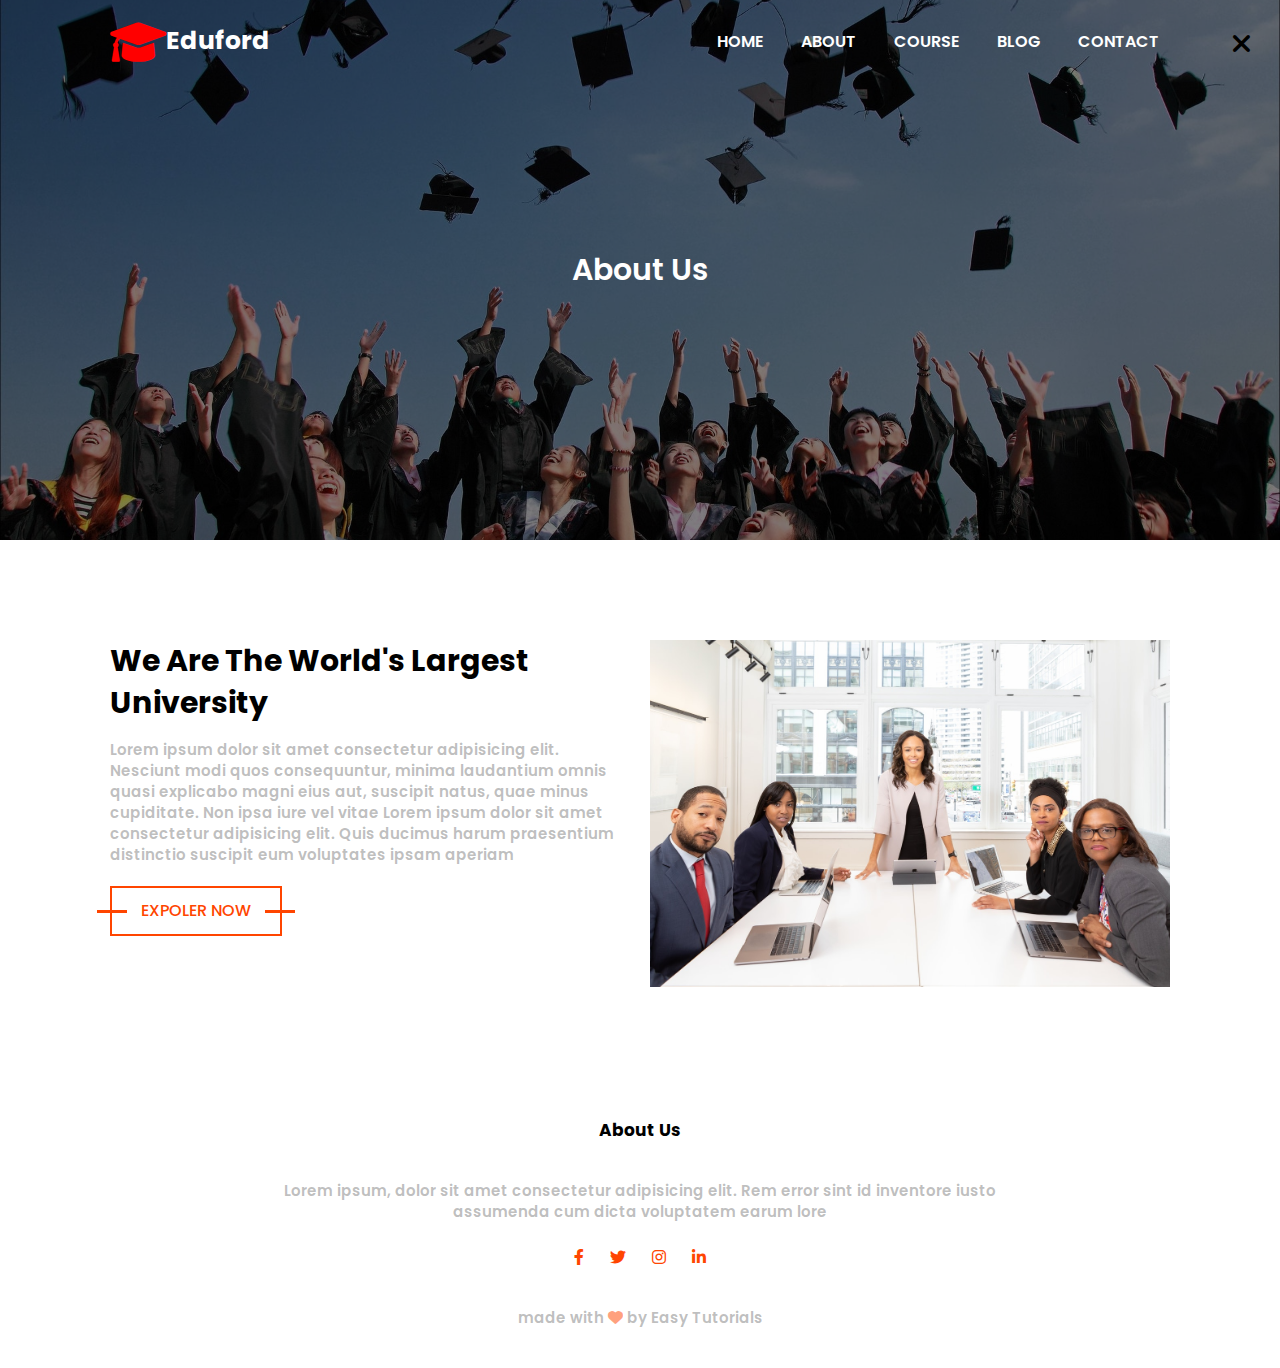
<file: about_page.html>
<!DOCTYPE html>
<html lang="en">
<head>
    <meta charset="UTF-8">
    <meta http-equiv="X-UA-Compatible" content="IE=edge">
    <meta name="viewport" content="width=device-width, initial-scale=1.0">
    <title>Eduford</title>
    <!-- main css file -->
    <link rel="stylesheet" href="css/style.css">
    <!-- normalize file -->
    <link rel="stylesheet" href="css/normallize.css">
    <!-- all.min file -->
    <link rel="stylesheet" href="css/all.min.css">
    <!-- google fonts -->
    <link rel="preconnect" href="https://fonts.googleapis.com">
<link rel="preconnect" href="https://fonts.gstatic.com" crossorigin>
<link href="https://fonts.googleapis.com/css2?family=Cairo:wght@500;700&family=Festive&family=Jomhuria&family=Lato:wght@100;300;400;700;900&family=Open+Sans:ital,wght@1,300&family=Poppins:wght@100;200;300;400;500;600;700;800&family=Roboto:wght@100;300;400;500;700;900&family=Rowdies:wght@300;400;700&family=Source+Code+Pro:ital,wght@1,200&family=Work+Sans:wght@200;300;400;500;600;700;800&display=swap" rel="stylesheet">
</head>
<body>
    <!-- start front section -->
    <div class="front-section about-front-section">
        <div class="content">
            <h1>About Us</h1>
        </div>
        <div class="nav">
            <div class="container"> 
            <a class="logo_path"href="index.html">
            <div class="logo">
                <i class="fa-solid fa-graduation-cap"></i>
                <p>Eduford</p>
            </div>
        </a>
            <div class="links">
                <i  class="fa-solid fa-bars burger_icon"></i>
                <ul>
                    <i class="fa-solid fa-xmark x-icon"></i>
                    <li><a href="index.html"> home</a></li>
                    <li><a href="about_page.html"> about</a></li>
                    <li><a href="course_page.html"> course </a></li>
                    <li><a href="blog_page.html"> blog </a></li>
                    <li><a href="contact_page.html"> contact </a></li>
                </ul>
            </div>
        </div>
    </div>
</div>
    <!-- end front section -->


<!-- start mid section -->
<div class="mid-se">
    <div class="container">
        <div class="about-news">
            <div class="content">
            <h2 class="standard-effect">We are the world's largest university</h2>
            <p class="second-effect">Lorem ipsum dolor sit amet consectetur adipisicing elit. Nesciunt modi quos consequuntur, minima laudantium omnis quasi explicabo magni eius aut, suscipit natus, quae minus cupiditate. Non ipsa iure vel vitae Lorem ipsum dolor sit amet consectetur adipisicing elit. Quis ducimus harum praesentium distinctio suscipit eum voluptates ipsam aperiam  </p>
            <a class="button-style" href="">EXPOLER NOW</a>
        </div>
        <div class="about-img">
            <img src="eduford_img/about.jpg" alt="about us">
        </div>
    </div>
    </div>
</div>
<!-- end mid section -->

    <!--start about section  -->
    <div class="about">
    <div class="container">
        <div class="about-content">
    <h3 class="standard-effect">About Us</h3>
    <p class="second-effect">Lorem ipsum, dolor sit amet consectetur adipisicing elit. Rem error sint id inventore iusto assumenda cum dicta voluptatem earum lore</p>
    <div class="shapes">
    <i class="fa-brands fa-facebook-f"></i>
    <i class="fa-brands fa-twitter"></i>
    <i class="fa-brands fa-instagram"></i>
    <i class="fa-brands fa-linkedin-in"></i>
</div>
<p  class="rights">made with <i class="fa-solid fa-heart"></i> by Easy Tutorials</p>
</div>
    </div>
    </div>
    
    <!--end about section  -->
    <script src="js-files/style.js"></script>
</body>
</html>
</file>
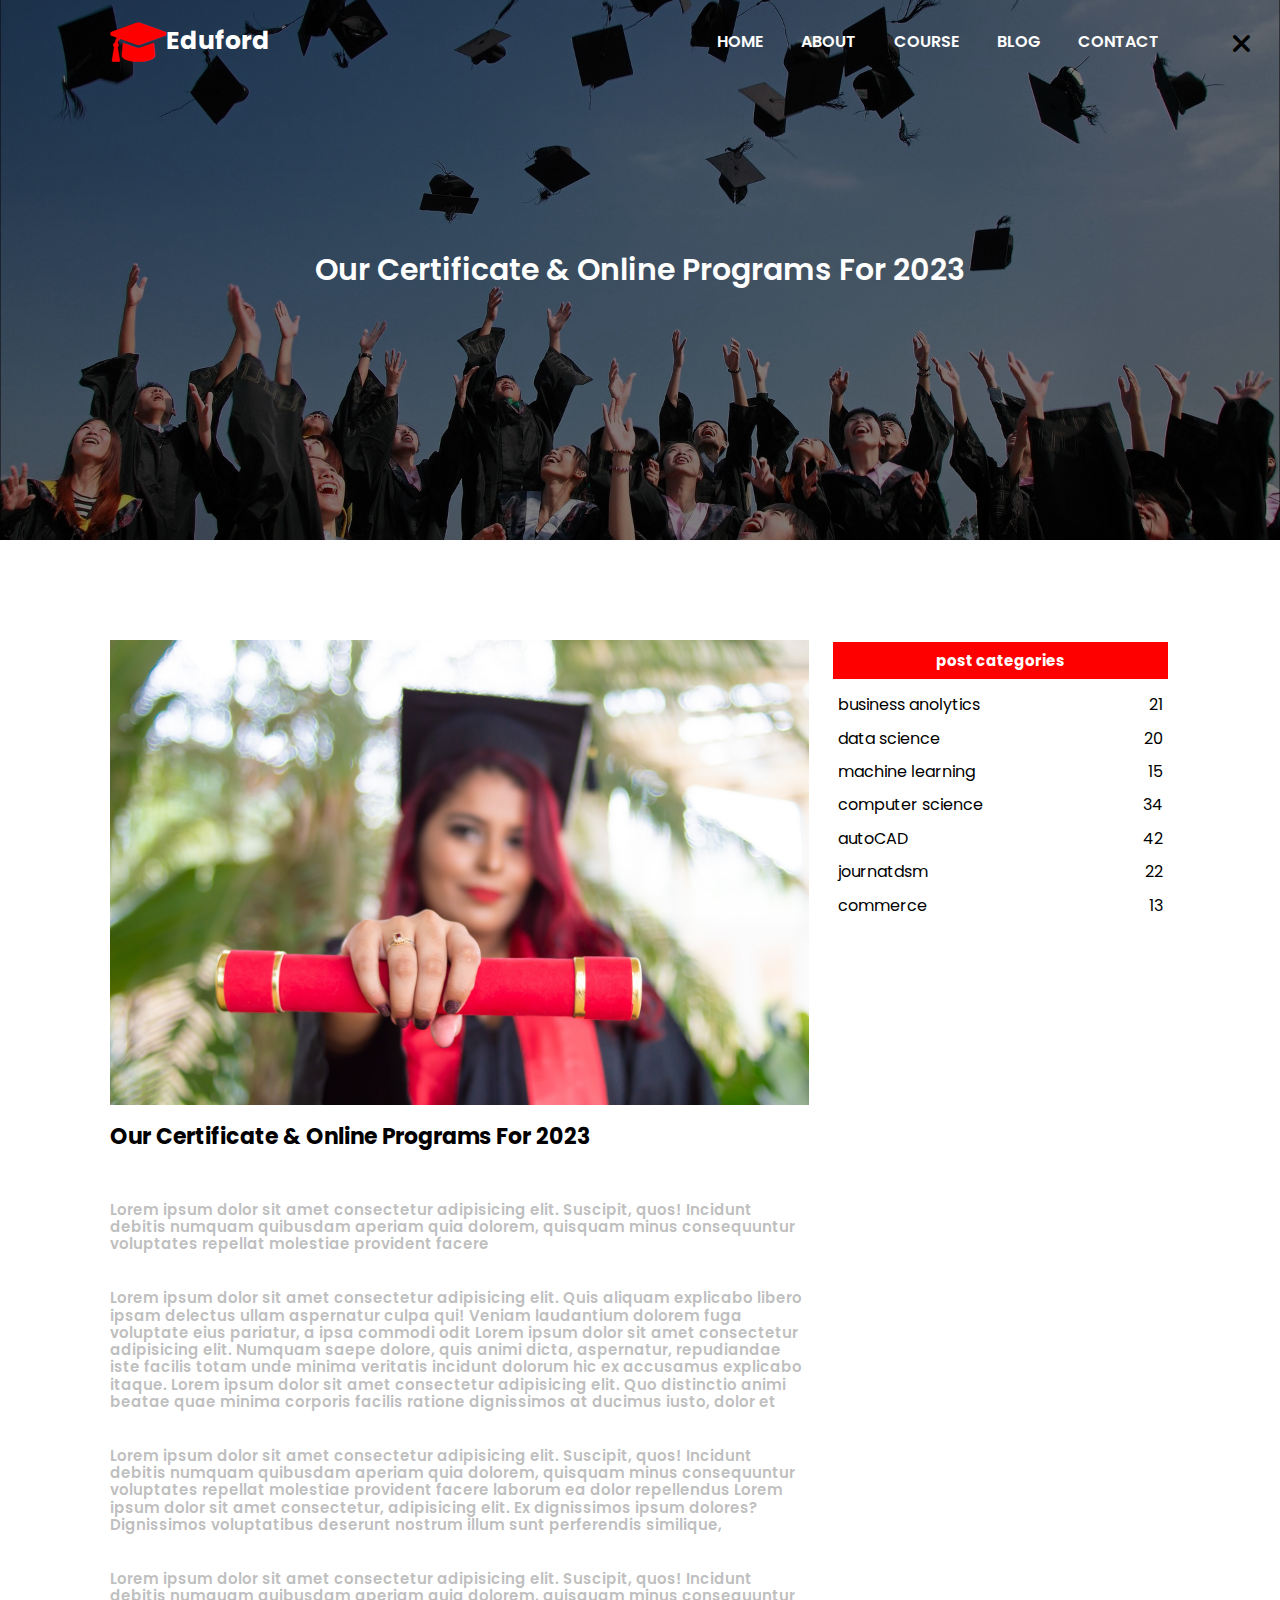
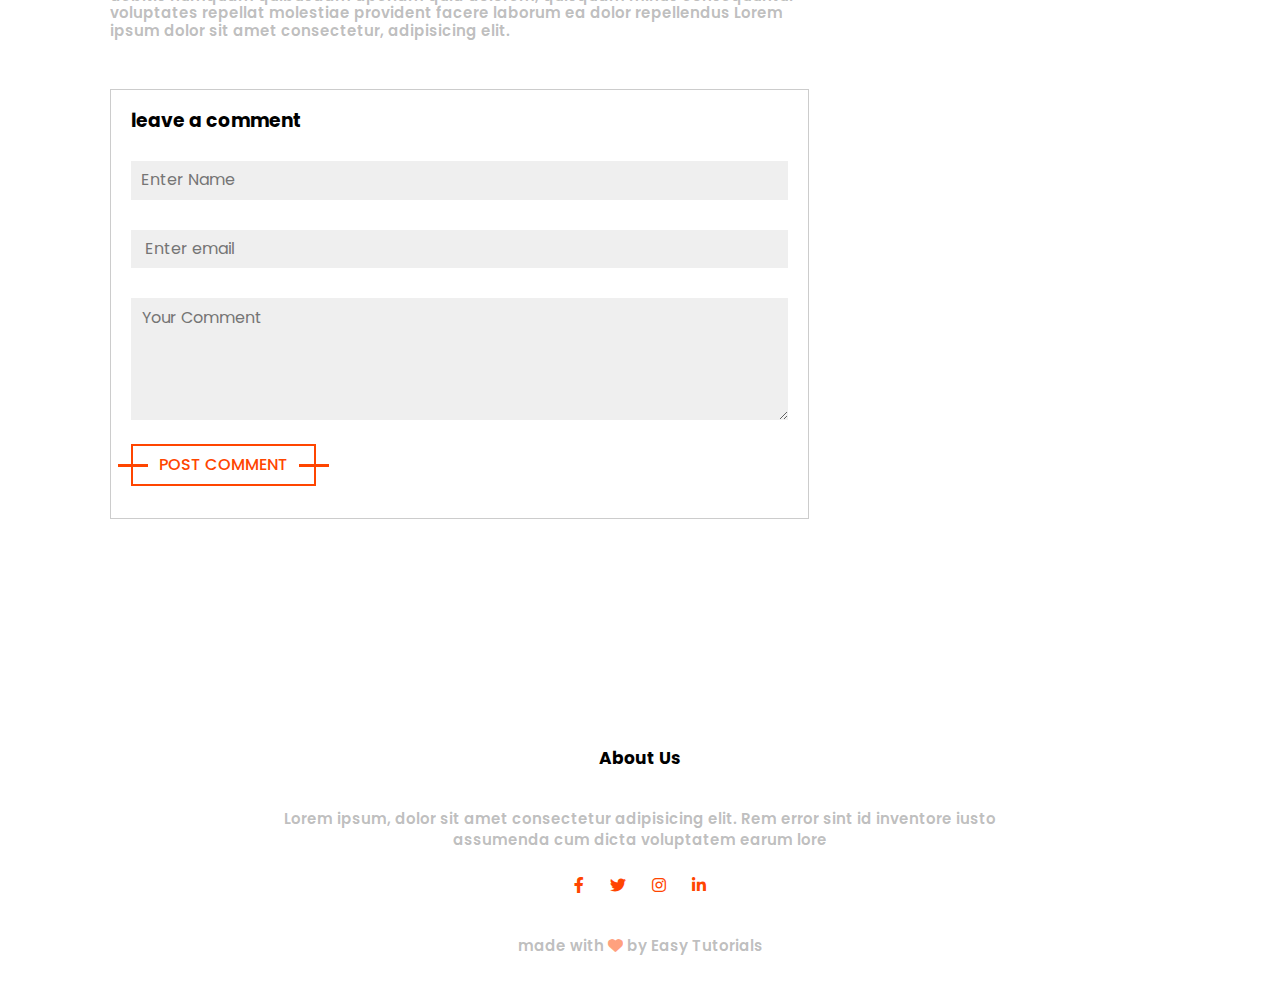
<file: blog_page.html>
<!DOCTYPE html>
<html lang="en">
<head>
    <meta charset="UTF-8">
    <meta http-equiv="X-UA-Compatible" content="IE=edge">
    <meta name="viewport" content="width=device-width, initial-scale=1.0">
    <title>Eduford</title>
    <!-- main css file -->
    <link rel="stylesheet" href="css/style.css">
    <!-- normalize file -->
    <link rel="stylesheet" href="css/normallize.css">
    <!-- all.min file -->
    <link rel="stylesheet" href="css/all.min.css">
    <!-- google fonts -->
    <link rel="preconnect" href="https://fonts.googleapis.com">
<link rel="preconnect" href="https://fonts.gstatic.com" crossorigin>
<link href="https://fonts.googleapis.com/css2?family=Cairo:wght@500;700&family=Festive&family=Jomhuria&family=Lato:wght@100;300;400;700;900&family=Open+Sans:ital,wght@1,300&family=Poppins:wght@100;200;300;400;500;600;700;800&family=Roboto:wght@100;300;400;500;700;900&family=Rowdies:wght@300;400;700&family=Source+Code+Pro:ital,wght@1,200&family=Work+Sans:wght@200;300;400;500;600;700;800&display=swap" rel="stylesheet">
</head>
<body>
    <!-- start front section -->
    <div class="front-section about-front-section">
        <div class="content">
            <h1 class="courses-header">our certificate & online programs for 2023</h1>
        </div>
        <div class="nav">
            <div class="container"> 
            <a class="logo_path"href="index.html">
            <div class="logo">
                <i class="fa-solid fa-graduation-cap"></i>
                <p>Eduford</p>
            </div>
        </a>
            <div class="links">
                <i  class="fa-solid fa-bars burger_icon"></i>
                <ul>
                    <i class="fa-solid fa-xmark x-icon"></i>
                    <li><a href="index.html"> home</a></li>
                    <li><a href="about_page.html"> about</a></li>
                    <li><a href="course_page.html"> course </a></li>
                    <li><a href="blog_page.html"> blog </a></li>
                    <li><a href="contact_page.html"> contact </a></li>
                </ul>
            </div>
        </div>
    </div>
</div>
    <!-- end front section -->
<div class="courses-and-certificates">
    <div class="container">
        <div class="courses-details">
            <div class="courses-img">
                <img src="eduford_img/certificate.jpg" alt="certificates">
                <h1>Our Certificate & Online Programs For 2023 </h1>
                <br><br>
                <p>Lorem ipsum dolor sit amet consectetur adipisicing elit. Suscipit, quos! Incidunt debitis numquam quibusdam aperiam quia dolorem, quisquam minus consequuntur voluptates repellat molestiae provident facere </p>
                <br><br>
                <p>Lorem ipsum dolor sit amet consectetur adipisicing elit. Quis aliquam explicabo libero ipsam delectus ullam aspernatur culpa qui! Veniam laudantium dolorem fuga voluptate eius pariatur, a ipsa commodi odit Lorem ipsum dolor sit amet consectetur adipisicing elit. Numquam saepe dolore, quis animi dicta, aspernatur, repudiandae iste facilis totam unde minima veritatis incidunt dolorum hic ex accusamus explicabo itaque. Lorem ipsum dolor sit amet consectetur adipisicing elit. Quo distinctio animi beatae quae minima corporis facilis ratione dignissimos at ducimus iusto, dolor et</p>
                <br><br>
                <p>Lorem ipsum dolor sit amet consectetur adipisicing elit. Suscipit, quos! Incidunt debitis numquam quibusdam aperiam quia dolorem, quisquam minus consequuntur voluptates repellat molestiae provident facere laborum ea dolor repellendus Lorem ipsum dolor sit amet consectetur, adipisicing elit. Ex dignissimos ipsum dolores? Dignissimos voluptatibus deserunt nostrum illum sunt perferendis similique,  </p>
                <br><br>
                <p>Lorem ipsum dolor sit amet consectetur adipisicing elit. Suscipit, quos! Incidunt debitis numquam quibusdam aperiam quia dolorem, quisquam minus consequuntur voluptates repellat molestiae provident facere laborum ea dolor repellendus Lorem ipsum dolor sit amet consectetur, adipisicing elit.</p>
                <div class="comment-form">
                    <h3>leave a comment</h3>
                    <form>
                        <input type="text" placeholder="Enter Name">
                        <input type="text" placeholder=" Enter email ">
                        <textarea name="" id="" cols="30" rows="6" placeholder="Your Comment"></textarea>
                    </form>
                    <a class="button-style"href="">POST COMMENT</a>
                </div>
            </div>
            <div class="courses-table">
                <table>
                    <tr>
                        <th colspan="2">post categories</th>
                    </tr>
                    <tr>
                        <td>business anolytics</td>
                        <td>21</td>
                    </tr>
                    <tr>
                        <td>data science</td>
                        <td>20</td>
                    </tr>
                    <tr>
                        <td>machine learning</td>
                        <td>15</td>
                    </tr>
                    <tr>
                        <td>computer science</td>
                        <td>34</td>
                    </tr>
                    <tr>
                        <td>autoCAD</td>
                        <td>42</td>
                    </tr>
                    <tr>
                        <td>journatdsm</td>
                        <td>22</td>
                    </tr>
                    <tr>
                        <td>commerce</td>
                        <td>13</td>
                    </tr>
                </table>
            </div>
                    </div>

            </div>
        
    </div>

    
     <!--start about section  -->
     <div class="about">
        <div class="container">
            <div class="about-content">
        <h3 class="standard-effect">About Us</h3>
        <p class="second-effect">Lorem ipsum, dolor sit amet consectetur adipisicing elit. Rem error sint id inventore iusto assumenda cum dicta voluptatem earum lore</p>
        <div class="shapes">
        <i class="fa-brands fa-facebook-f"></i>
        <i class="fa-brands fa-twitter"></i>
        <i class="fa-brands fa-instagram"></i>
        <i class="fa-brands fa-linkedin-in"></i>
    </div>
    <p  class="rights">made with <i class="fa-solid fa-heart"></i> by Easy Tutorials</p>
    </div>
        </div>
        </div>
        <!--end about section  -->
    <script src="js-files/style.js"></script>
</body>
</html>
</file>
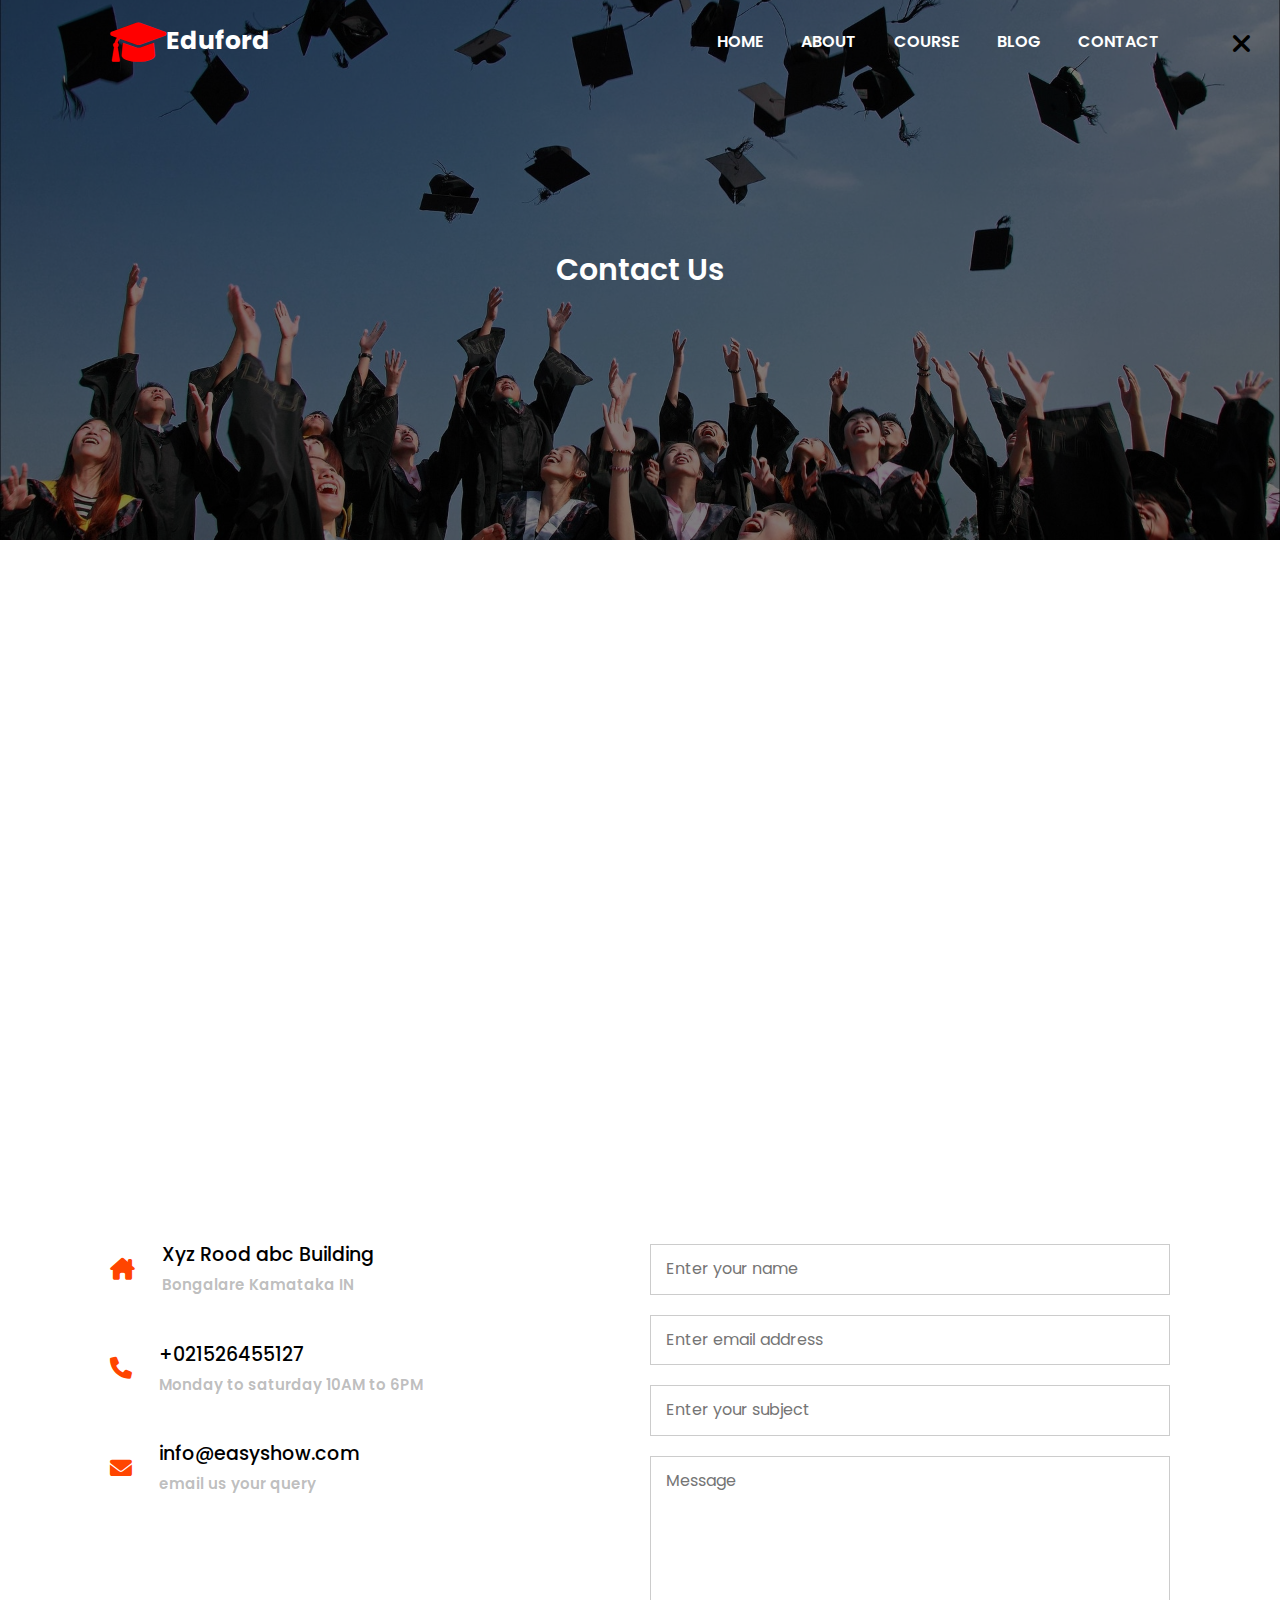
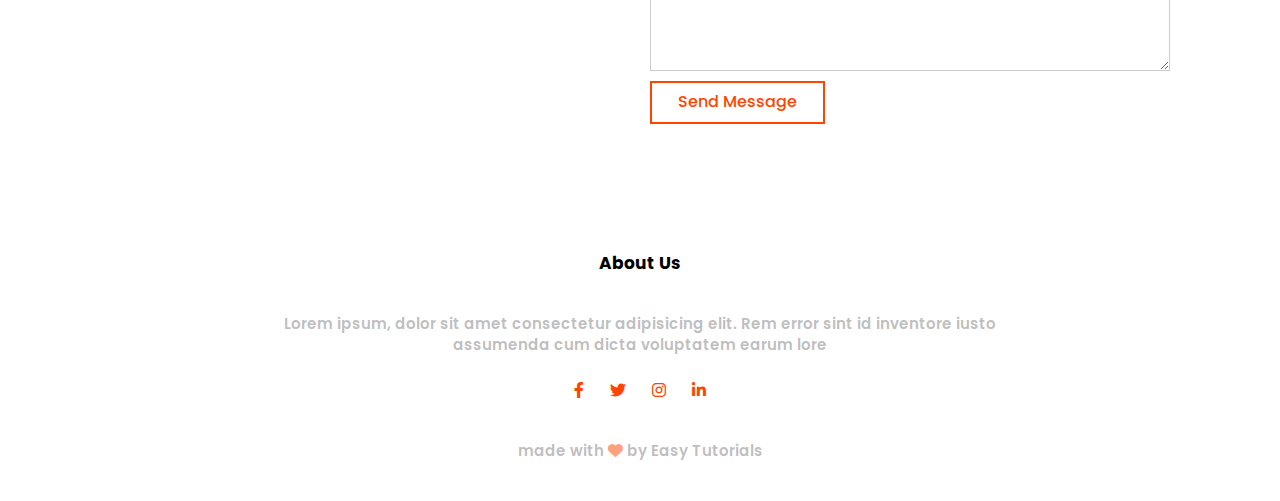
<file: contact_page.html>
<!DOCTYPE html>
<html lang="en">
<head>
    <meta charset="UTF-8">
    <meta http-equiv="X-UA-Compatible" content="IE=edge">
    <meta name="viewport" content="width=device-width, initial-scale=1.0">
    <title>Eduford</title>
    <!-- main css file -->
    <link rel="stylesheet" href="css/style.css">
    <!-- normalize file -->
    <link rel="stylesheet" href="css/normallize.css">
    <!-- all.min file -->
    <link rel="stylesheet" href="css/all.min.css">
    <!-- google fonts -->
    <link rel="preconnect" href="https://fonts.googleapis.com">
<link rel="preconnect" href="https://fonts.gstatic.com" crossorigin>
<link href="https://fonts.googleapis.com/css2?family=Cairo:wght@500;700&family=Festive&family=Jomhuria&family=Lato:wght@100;300;400;700;900&family=Open+Sans:ital,wght@1,300&family=Poppins:wght@100;200;300;400;500;600;700;800&family=Roboto:wght@100;300;400;500;700;900&family=Rowdies:wght@300;400;700&family=Source+Code+Pro:ital,wght@1,200&family=Work+Sans:wght@200;300;400;500;600;700;800&display=swap" rel="stylesheet">
</head>
<body>
    <!-- start front section -->
    <div class="front-section about-front-section">
        <div class="content">
            <h1>Contact Us</h1>
        </div>
        <div class="nav">
            <div class="container"> 
            <a class="logo_path"href="index.html">
            <div class="logo">
                <i class="fa-solid fa-graduation-cap"></i>
                <p>Eduford</p>
            </div>
        </a>
            <div class="links">
                <i  class="fa-solid fa-bars burger_icon"></i>
                <ul>
                    <i class="fa-solid fa-xmark x-icon"></i>
                    <li><a href="index.html"> home</a></li>
                    <li><a href="about_page.html"> about</a></li>
                    <li><a href="course_page.html"> course </a></li>
                    <li><a href="blog_page.html"> blog </a></li>
                    <li><a href="contact_page.html"> contact </a></li>
                </ul>
            </div>
        </div>
    </div>
</div>
    <!-- end front section -->
    <!--start google maps section -->
 <div class="contact-position">
     <div class="container">
         <div class="contact-google-map">
            <iframe src="https://www.google.com/maps/embed?pb=!1m14!1m12!1m3!1d8433.419733796032!2d31.399004516577833!3d30.18540314007216!2m3!1f0!2f0!3f0!3m2!1i1024!2i768!4f13.1!5e1!3m2!1sar!2seg!4v1655267048219!5m2!1sar!2seg" width="600" height="450" style="border:0;" allowfullscreen="" loading="lazy" referrerpolicy="no-referrer-when-downgrade"></iframe>
         </div>
     </div>
 </div>
 <!--end google maps section -->

 <!-- strat contact-section -->
 <div class="contact-information">
    <div class="container">
        <div class="contact-information-details">
            <div class="contact-info-left">
            <div class="d">
                <i class="fa-solid fa-house-chimney"></i>
                <div class="h">
                    <h5>Xyz Rood abc Building</h5>
                    <p class="second-effect">Bongalare Kamataka IN</p>
                </div>
            </div>
            <div class="d">
                <i class="fa-solid fa-phone"></i>
                <div class="h">
                    <h5>+021526455127</h5>
                    <p class="second-effect">Monday to saturday 10AM to 6PM</p>
                </div>
            </div>
            <div class="d">
                <i class="fa-solid fa-envelope"></i>
                <div class="h">
                    <h5>info@easyshow.com</h5>
                    <p class="second-effect">email us your query</p>
                </div>
            </div>
        </div>
        <div class="contact-info-right">
            <form action="hndler.php" method="post">
                <input name="name"type="text" placeholder="Enter your name" required>
                <input name="email"type="email" placeholder="Enter email address" required>
                <input name="subject"type="text" placeholder="Enter your subject" required>
                <textarea name="message" id="" cols="30" rows="10" placeholder="Message"></textarea>
                <a class="button-style" href="Send Meassage">Send Message</a>
            </form>
        </div>
        </div>
    </div>
</div>
<!-- end contact-section -->

   <!--start about section  -->
   <div class="about">
    <div class="container">
        <div class="about-content">
    <h3 class="standard-effect">About Us</h3>
    <p class="second-effect">Lorem ipsum, dolor sit amet consectetur adipisicing elit. Rem error sint id inventore iusto assumenda cum dicta voluptatem earum lore</p>
    <div class="shapes">
    <i class="fa-brands fa-facebook-f"></i>
    <i class="fa-brands fa-twitter"></i>
    <i class="fa-brands fa-instagram"></i>
    <i class="fa-brands fa-linkedin-in"></i>
</div>
<p  class="rights">made with <i class="fa-solid fa-heart"></i> by Easy Tutorials</p>
</div>
    </div>
    </div>
    <!--end about section  -->
    <script src="js-files/style.js"></script>
</body>
</html>
</file>
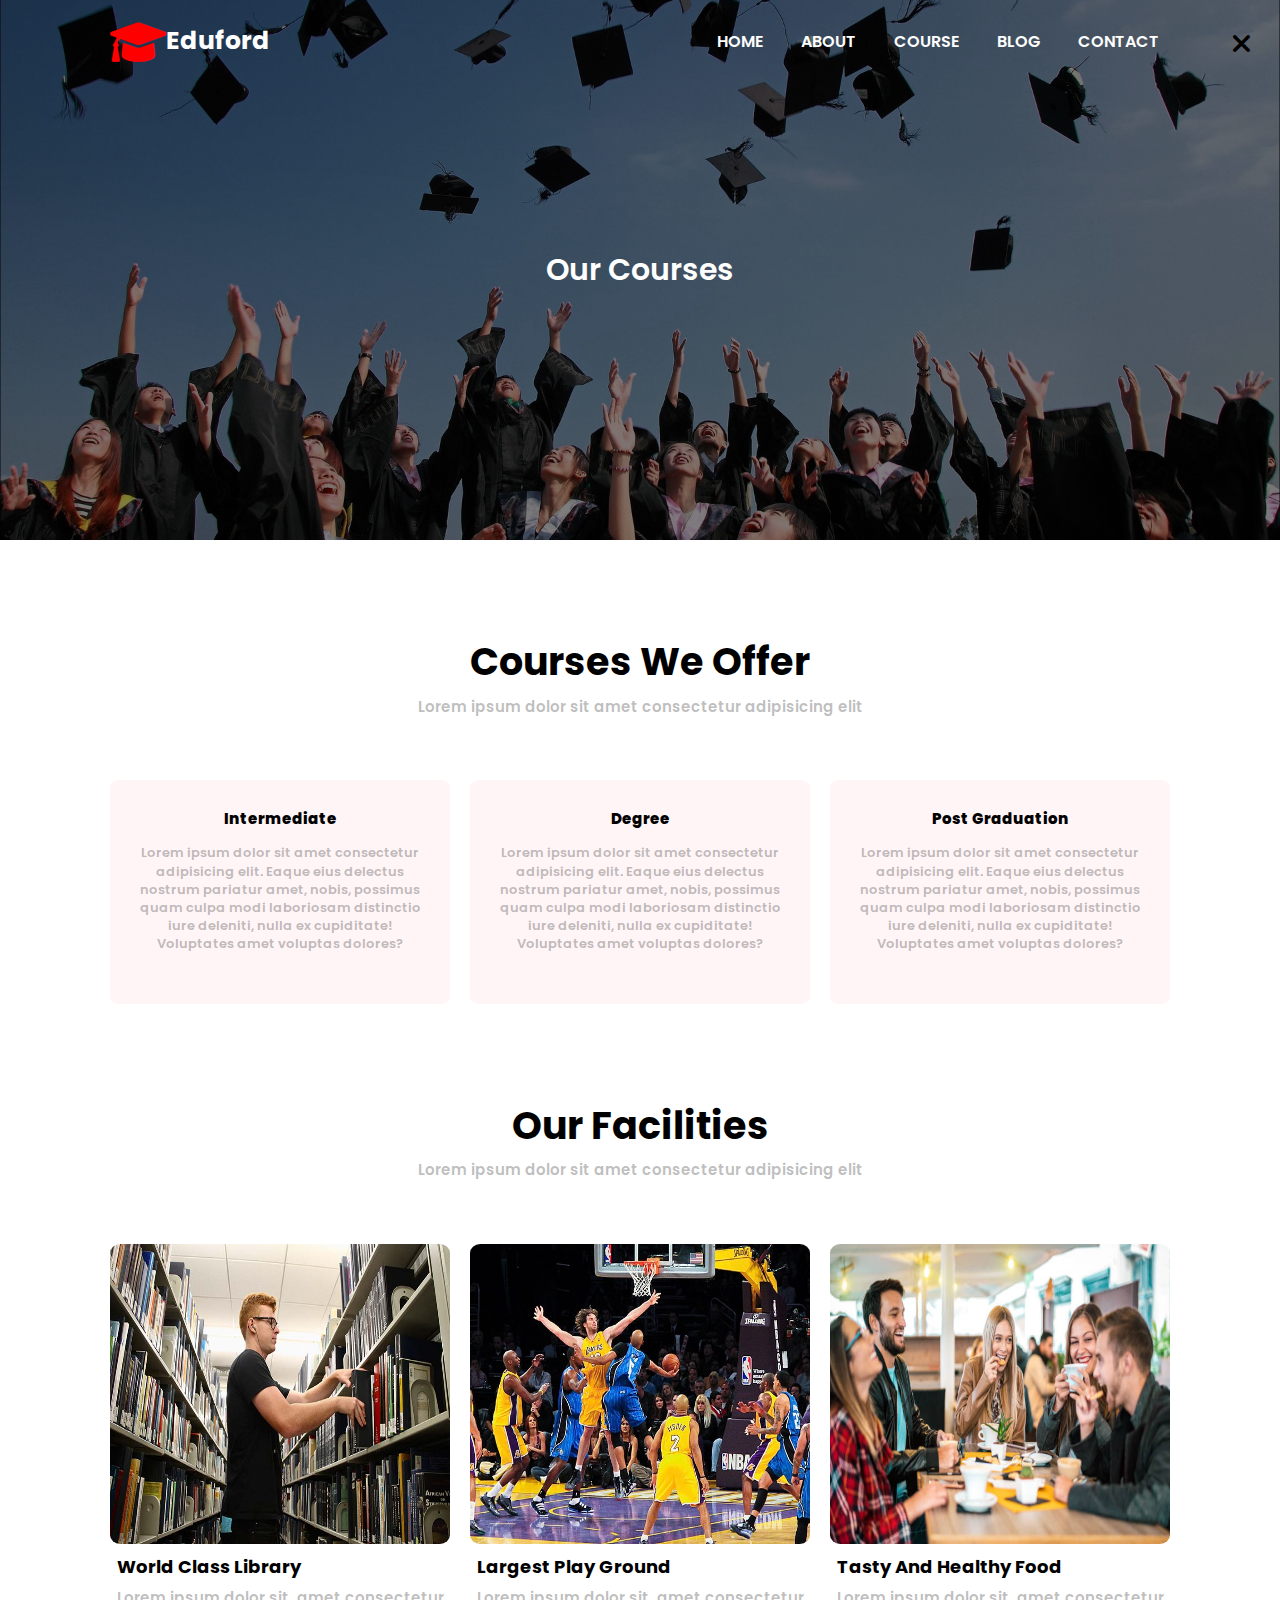
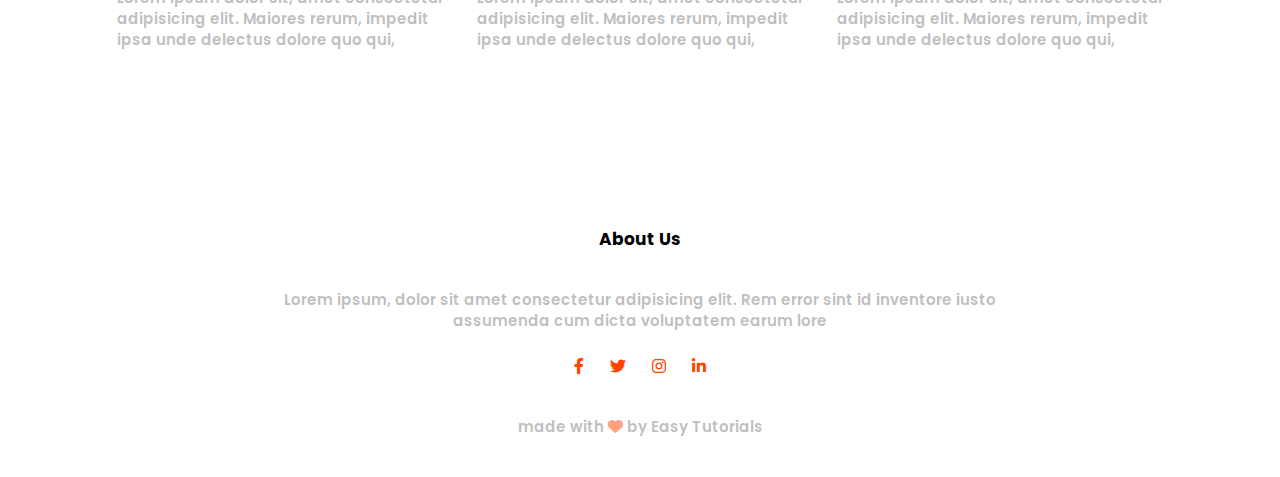
<file: course_page.html>
<!DOCTYPE html>
<html lang="en">
<head>
    <meta charset="UTF-8">
    <meta http-equiv="X-UA-Compatible" content="IE=edge">
    <meta name="viewport" content="width=device-width, initial-scale=1.0">
    <title>Eduford</title>
    <!-- main css file -->
    <link rel="stylesheet" href="css/style.css">
    <!-- normalize file -->
    <link rel="stylesheet" href="css/normallize.css">
    <!-- all.min file -->
    <link rel="stylesheet" href="css/all.min.css">
    <!-- google fonts -->
    <link rel="preconnect" href="https://fonts.googleapis.com">
<link rel="preconnect" href="https://fonts.gstatic.com" crossorigin>
<link href="https://fonts.googleapis.com/css2?family=Cairo:wght@500;700&family=Festive&family=Jomhuria&family=Lato:wght@100;300;400;700;900&family=Open+Sans:ital,wght@1,300&family=Poppins:wght@100;200;300;400;500;600;700;800&family=Roboto:wght@100;300;400;500;700;900&family=Rowdies:wght@300;400;700&family=Source+Code+Pro:ital,wght@1,200&family=Work+Sans:wght@200;300;400;500;600;700;800&display=swap" rel="stylesheet">
</head>
<body>
  <!-- start front section -->
  <div class="front-section about-front-section">
    <div class="content">
        <h1>Our Courses</h1>
    </div>
    <div class="nav">
        <div class="container"> 
        <a class="logo_path"href="index.html">
        <div class="logo">
            <i class="fa-solid fa-graduation-cap"></i>
            <p>Eduford</p>
        </div>
    </a>
        <div class="links">
            <i  class="fa-solid fa-bars burger_icon"></i>
            <ul>
                <i class="fa-solid fa-xmark x-icon"></i>
                <li><a href="index.html"> home</a></li>
                <li><a href="about_page.html"> about</a></li>
                <li><a href="course_page.html"> course </a></li>
                <li><a href="blog_page.html"> blog </a></li>
                <li><a href="contact_page.html"> contact </a></li>
            </ul>
        </div>
    </div>
</div>
</div>
<!-- end front section -->


    <!-- end front section -->


 <!-- start courses we offer section -->
 <div class="courses">
    <div class="container" >
        <h2 class="standard-effect">courses we offer </h2>
       <p class="second-effect">Lorem ipsum dolor sit amet consectetur adipisicing elit</p>
       <div class="courses-content">
        <div class="d" >
            <h5>Intermediate</h5>
            <p class="second-effect"> Lorem ipsum dolor sit amet consectetur adipisicing elit. Eaque eius delectus nostrum pariatur amet, nobis, possimus quam culpa modi laboriosam distinctio iure deleniti, nulla ex cupiditate! Voluptates amet voluptas dolores?</p>
        </div>
        <div class="d">
            <h5>Degree</h5>
            <p class="second-effect">Lorem ipsum dolor sit amet consectetur adipisicing elit. Eaque eius delectus nostrum pariatur amet, nobis, possimus quam culpa modi laboriosam distinctio iure deleniti, nulla ex cupiditate! Voluptates amet voluptas dolores?</p>
        </div>
        <div class="d">
            <h5>Post Graduation</h5>
            <p class="second-effect">Lorem ipsum dolor sit amet consectetur adipisicing elit. Eaque eius delectus nostrum pariatur amet, nobis, possimus quam culpa modi laboriosam distinctio iure deleniti, nulla ex cupiditate! Voluptates amet voluptas dolores?</p>      
        </div>
    </div>
    </div>
    </div>
        <!-- end courses we offer section -->
        
<!-- start our facilities section -->
<div class="our">
    <div class="container">
        <h2 class="standard-effect">Our Facilities</h2>
        <p class="second-effect">Lorem ipsum dolor sit amet consectetur adipisicing elit</p>
        <div class="our-content">
        <div class="od">
            <img src="images/4.jpg" alt="library">
            <h5>world class library</h5>
            <p class="second-effect">Lorem ipsum dolor sit, amet consectetur adipisicing elit. Maiores rerum, impedit ipsa unde delectus dolore quo qui, </p>
        </div>
        <div class="od">
            <img src="images/5.jpg" alt="library">
            <h5>largest play ground</h5>
            <p class="second-effect">Lorem ipsum dolor sit, amet consectetur adipisicing elit. Maiores rerum, impedit ipsa unde delectus dolore quo qui, </p>
        </div>
        <div class="od">
            <img src="images/6.jpg" alt="library">
            <h5>tasty and healthy food</h5>
            <p class="second-effect">Lorem ipsum dolor sit, amet consectetur adipisicing elit. Maiores rerum, impedit ipsa unde delectus dolore quo qui,</p>
        </div>
    </div>
</div>
</div>
<!-- end our facilities section -->

    <!--start about section  -->
    <div class="about">
    <div class="container">
        <div class="about-content">
    <h3 class="standard-effect">About Us</h3>
    <p class="second-effect">Lorem ipsum, dolor sit amet consectetur adipisicing elit. Rem error sint id inventore iusto assumenda cum dicta voluptatem earum lore</p>
    <div class="shapes">
    <i class="fa-brands fa-facebook-f"></i>
    <i class="fa-brands fa-twitter"></i>
    <i class="fa-brands fa-instagram"></i>
    <i class="fa-brands fa-linkedin-in"></i>
</div>
<p  class="rights">made with <i class="fa-solid fa-heart"></i> by Easy Tutorials</p>
</div>
    </div>
    </div>
    <!--end about section  -->
    <script src="js-files/style.js"></script>
</body>
</html>
</file>
<file: css/style.css>
:root{
    --def-padding:100px;
    --def-margin:50px;
    --def-radius:3%;
    --def-lineheight:1.4;
}
::selection{
    color:white;
    background-color: rgba(255, 68, 0, 0.63);
}
.standard-effect{
    text-transform:capitalize;
    font-size:38px;
    font-weight:700;
    text-align:center;
}
.second-effect{
    font-weight:200;
    font-size:15px;
    line-height:3.1;
    color:rgba(119, 119, 119, 0.479);
    font-weight:600;
    text-align:center;
    margin-bottom:var(--def-margin)
}
.button-style{
    text-decoration:none;
    color:white;
    display:inline-block;
    border:2px solid white;
    padding:7px 29px;
    text-transform: capitalize;
    font-weight: 500;
    position:relative;
    transition-duration:0.5s;
    transition-property: background-color ,border-color;
}
.button-style:hover{
    background-color:orangered;
    border-color:orangered;
}
 .button-style::before{
    content:" ";
    width:30px;
    height:3px;
    background-color:white;
    position:absolute;
    left:-15px;
    top:50%;
    margin-top:-1.5px;
    transition-duration:0.5s;
    transition-property: background-color ,border-color;
    }
    .button-style::after{
        content:" ";
        width:30px;
        height:3px;
        background-color:white;
        position:absolute;
        right:-15px;
        top:50%;
        margin-top:-1.5px;
        transition-duration:0.5s;
        transition-property: background-color ,border-color;
        }
    
        .button-style::before{
    background-color:orangered;
    border-color:orangered;
}

.button-style::after{
    background-color:orangered;
    border-color:orangered;
}

.shadow-effect{
    box-shadow:0px 0px 25px 0px rgba(0, 0, 0, 0.171) ;
}
*{
    box-sizing:border-box;
    margin:0;
    padding:0;
}
body{
    font-family: 'Poppins', sans-serif;
    position:relative;

}
.container{
    padding:0 20px;
    margin-left:auto;
    margin-right:auto;
}
@media (min-width:576px)
{
    .container{
        width:560px;
        
    }
}
@media (min-width:768px)
{
    .container{
        width:750px;
    }
}
@media (min-width:992px)
{
    .container{
        width:970px;
    }
}
@media (min-width:1200px)
{
    .container{
        width:1100px;
    }
}
@media (min-width:1400px)
{
    .container{
        width:1100px;
    }
}
/* start front section */
.front-section
{
width:100%;
height:100vh;
display: flex;
justify-content: center;
align-items: center;
position:relative;
}
.front-section video{
position:absolute;
 height:100%;
 width:100%;
 top:0;
 left:0;
 z-index:-1;
 object-fit: fill; 
}
/* @media(min-aspect-ratio: 16/9 ){
    .front-section video{
width:100%;
height:auto;
    }
}
@media(max-aspect-ratio: 16/9 ){
    .front-section video{
     width:auto;
     height:100%;
    }
} */
.front-section .nav{
    position:absolute;
    top:0;
    width:100%;
    padding:20px ;
    
}
.nav .container{
display: flex;
justify-content: space-between;
align-items: center;
}
.nav .container .logo{ 
    width:155px;
    display:flex;
    justify-content: space-between;   
    align-items:flex-start;
}
.nav .container .logo_path{
    text-decoration: none;
}
.nav .container .logo i{
    font-size:45px;
    color:red;
}
.nav .container .logo p{
    font-size:25px;
    font-weight:700;
    color:white;
    margin-top:7px;
}
.nav .container .links{
    /* background-color:green; */
    width:80%;
    text-align:right;
    margin-right:1%;
}
.nav .container .links .burger_icon{
display: none;
font-size:30px;
color:white;
cursor:pointer;
}
.nav .container .links ul{
    list-style:none;
}
.nav .container .links ul li{
    display: inline-block;
    margin-left:4%;
}
.nav .container .links ul li a{
    color:white;
    text-decoration: none;
    font-weight:600;
    text-transform:uppercase;
    position: relative;
}
.nav .container .links ul li a::before{
content:"";
height:2px;
margin-top:7px;
width:1px;
background-color:red;
position:absolute;
left:50%;
transform:translatex(-50%);
bottom:0;
visibility: hidden;
transition-duration:0.5s;
transition-property: visibility , width ;
}
.nav .container .links ul li a:hover::before{
    visibility: visible;
    width:100%;
}
.content{
    text-align:center;
    line-height:2;
    
}
.front-section .content h1{
   font-weight:900;
   color:white;
   font-size:60px;
   text-transform: capitalize ;
   margin:0;
   transition-duration:0.9s;
   transition-property: -webkit-text-stroke;
}
.front-section .content h1:hover{
    -webkit-text-stroke: 2px  white;
    color:transparent;
}
.front-section .content p{
    font-size:20px;
    color:white;
    margin:0;
    
}
.front-section .content a{
    text-decoration:none;
    color:white;
    display:inline-block;
    border:2px solid white;
    padding:6px 25px;
    text-transform: capitalize;
    font-weight: 500;
    position:relative;
    margin-top:30px;
    transition-duration:0.5s;
    transition-property: background-color ,border-color;
}
.front-section .content a:hover{
    background-color:orangered;
    border-color:orangered;
}
.front-section .content a::before{
    content:" ";
    width:30px;
    height:3px;
    background-color:white;
    position:absolute;
    left:-15px;
    top:50%;
    margin-top:-1.5px;
    transition-duration:0.5s;
    
    transition-property: background-color ,border-color;
    }
    .front-section .content a::after{
        content:" ";
        width:30px;
        height:3px;
        background-color:white;
        position:absolute;
        right:-15px;
        top:50%;
        
        margin-top:-1.5px;
        transition-duration:0.5s;
        transition-property: background-color ,border-color,margin;
        }
    
.front-section .content a:hover::before{
    background-color:orangered;
    border-color:orangered;
    
}

.front-section .content a:hover::after{
    background-color:orangered;
    border-color:orangered;
    
}



/* end front section */

/* start courses */
.courses{
    width:100%;
    text-align:center;
    padding: var(--def-padding) 0 0 0 ;
    
}
.courses .container .courses-content{
    display:grid;
    grid-template-columns: repeat(auto-fit , minmax(300px , 1fr));
    gap:20px;
}
.courses .container .courses-content div{
    background-color:rgba(255, 192, 203, 0.171);
    padding:30px 20px 0 20px;
    transition-duration:0.3s;
    border-radius: var(--def-radius);
}
.courses .container .courses-content h5{
    font-weight:800;
    font-size:15px;
    margin-bottom:17px;
}

.courses .container .courses-content div:hover{
    box-shadow:0px 0px 25px 0px rgba(0, 0, 0, 0.171) ;
}
.courses .container .courses-content div p{
    font-size:13px;
    line-height:var(--def-lineheight);
}
/* end courses */

/* start global section */
.global{
    text-align:center;
    padding:var(--def-padding) 0px 0px 0px;
}
.global .container .global-content > div{
     height:400px;
     position:relative;

}
.global .container .global-content > div img{
    width:100%;
    height:100%;
    border-radius: var(--def-radius);
}
.global .container .global-content{ 
   display:grid;
   grid-template-columns:repeat(auto-fit , minmax(300px , 1fr));
   gap:20px;
   
}
.global .container .global-content > div::before{
    content:"";
    position: absolute;
    background-color:rgba(255, 0, 0, 0.493);
    width:100%;
    height:100%;
    font-size:20px;
    border-radius: var(--def-radius);
    display: flex;
    justify-content: center;
    align-items: center;
    color:white;
    font-weight:500;
    text-transform: uppercase;
    transform:rotatex(90deg);
    transition-duration:0.4s;
    transition-property: transform;
    transform-origin:center bottom;
} 
.global .container .global-content> div:first-child::before{
    content:"london";
}
.global .container .global-content > div:nth-child(2)::before{
    content:"new york";
}
.global .container .global-content > div:last-child::before{
    content:"washington";
}
.global .container .global-content > div:hover::before{
    transform:rotatex(0deg);
}
/* end global section */

/* start our facilities section */
.our{
    padding: var(--def-padding) 0 0 0 ;
}
.our .container .our-content{
    display:grid;
    grid-template-columns: repeat(auto-fit , minmax( 300px , 1fr));
    gap:20px;
}
.our .container .our-content  .od {
    height:fit-content;
}
.our .container .our-content .od img{
    width:100%;
    height:300px;
    border-radius:var(--def-radius);
    
}
.our .container .our-content  h5{
    margin:9px 0;
    font-size:18px;
    text-transform:capitalize;
    font-weight:700;
    margin-left: 7px;
}

.our .container .our-content  div p{
    line-height: var(--def-lineheight);
    text-align:left;
    margin-left: 7px;
}

/* end our facilities section */

/* start student section */

.student{
    padding:100px 0px 0px 0px;
}
.student .container .student-content{
    display:grid;
    grid-template-columns:repeat(auto-fit, minmax(300px,1fr));
    gap:20px;
}
.student .container .student-content .stu img{
 width:35px;
 height:35px;
 border-radius:50%;
 margin-right:1em;
}
.student .container .student-content .stu{
    background-color:rgba(255, 192, 203, 0.171);
    display:flex;
    padding:30px;
}
.student .container .student-content  .stu p{
    line-height:var(--def-lineheight);
    color:#b1b1b0;
    font-weight:700;
    text-align:left;
    font-size:16px;
    margin:0;
}
.student .container .student-content  .stu .person h5{
    margin:16px 0;
    font-size:18px;
    text-transform:capitalize;
    font-weight:700;
}
.student .container .student-content  .stu .person .rating i{
color:orangered;
}
.enrollment {
    margin-top:150px;
    width:100%;
    margin-left:auto;
    margin-right:auto;
    height:350px;
    background-image: url(../images/banner2.jpg);
    background-size:cover;
    background-position:center center;
    position:relative;
    display:flex;
    justify-content:center;
    align-items:center;
    
}
.enrollment::before {
content:"";
position: absolute;
width:100%;
height: 100%;
background-color:rgba(0, 0, 0, 0.5);
z-index:2;
}
.enrollment .enroll-content{
    z-index:3;
    width:60%;
    text-align:center;
    line-height:var(--def-lineheight);
    
}
.enrollment .enroll-content h2{
    color:white;
}
.enrollment .enroll-content a{
    z-index:1;
    text-decoration:none;
    color:rgba(255, 255, 255, 0.527);
    display:inline-block;
    border:2px solid rgba(255, 255, 255, 0.527);;
    padding:6px 25px;
    text-transform: capitalize;
    font-weight: 500;
    position:relative;
    margin-top:30px;
    transition-duration:0.5s;
    
    transition-property: background-color ,border-color;
}
.enrollment .enroll-content a:hover{
    background-color:orangered;
    border-color:orangered;
    color:white;
}
.enrollment .enroll-content a::before{
    content:" ";
    width:30px;
    height:3px;
    background-color:rgba(255, 255, 255, 0.527);
    position:absolute;
    left:-15px;
    top:50%;
    margin-top:-1.5px;
    transition-duration:0.5s;
    transition-property: background-color ,border-color;
    }
    .enrollment .enroll-content a::after{
        content:" ";
        width:30px;
        height:3px;
        background-color:rgba(255, 255, 255, 0.527);;
        position:absolute;
        right:-15px;
        top:50%;
        margin-top:-1.5px;
        transition-duration:0.5s;
        transition-property: background-color ,border-color;
        }
    
.enrollment .enroll-content a:hover::before{
    background-color:orangered;
    border-color:orangered;
}

.enrollment .enroll-content a:hover::after{
    background-color:orangered;
    border-color:orangered;
}
/* end student section */

/* start about section */
.about{
padding-top:130px;
}

.about-content{
    width:70%;
    margin:0 auto;
    text-align:center;

}
.about-content h3{
font-size:17px;
margin-bottom:40px;
}
.about-content p{
    line-height:var(--def-lineheight);
    margin-bottom:27px;
}
.about-content .shapes{
    margin-bottom:27px;
}
.about-content .shapes i:nth-child(2){
    margin-left:3%;
    margin-right:3%;
}
.about-content .shapes i:nth-child(3)
{
    margin-right:3%;
}
.about-content .shapes i{
    color:orangered;
    transition-duration:0.5s;
    cursor:pointer;
    transition-property: opacity;
}

.about-content .shapes i:hover{
opacity:0.5;
}
.about .container .rights i{
color:orangered;
opacity:0.5
}
.rights:not(.fa-solid){
    font-weight:200;
    font-size:15px;
    line-height:3.1;
    color:rgba(119, 119, 119, 0.479);
    font-weight:600;
    text-align:center;
    
}
/* end about section  */

/* ----------------------about page------------------------------- */

.about-front-section{
    height:60vh;
    width:100%;
    background-image:url(../eduford_img/background.jpg);
    background-size:cover;
    background-position: center center;
}
.about-front-section .content{
    z-index:1;
}
.about-front-section .content h1{
    font-size:30px;
    font-weight:600;
    text-transform:capitalize;
}
.about-front-section::before{
    content:"";
    position: absolute;
    width:100%;
    height: 100%;
    background-color:rgba(0, 0, 0, 0.5);
}
.mid-se{
    padding-top:var(--def-padding);
}
.mid-se .container .about-news{
    display:grid;
    grid-template-columns:repeat(auto-fit,minmax(300px,1fr));
    gap:20px;
    }
    .mid-se .container .about-news .content{
        display:flex;
        flex-direction: column;
        align-items: flex-start;
    }
.mid-se .container .about-news .content h2{
    line-height:var(--def-lineheight);
    font-size:30px;
    text-align: left;
}
.mid-se .container .about-news .content p{
    line-height:var(--def-lineheight);
    margin-top:15px;
    margin-bottom:21px;
    text-align: left;
}
.mid-se .container .about-news a{
    border-color:orangered;
    color:orangered;  
    
}
.mid-se .container .about-news a:hover{
    color:white;    
}
.mid-se .container .about-news .about-img img{
    width:100%;
}

/* ----------------------blog page------------------------------- */

.courses-and-certificates{
padding-top:var(--def-padding);
margin-bottom:var(--def-margin);
}
.courses-and-certificates .container .courses-details{
display:flex;
flex-wrap:wrap;
justify-content: space-between;
}

.courses-and-certificates .container .courses-details .courses-img {
flex-basis: 65%;
}
.courses-and-certificates .container .courses-details .courses-img img{
 width:100%;
}
.courses-and-certificates .container .courses-details .courses-img p{
    font-weight:200;
    font-size:15px;
    color:rgba(119, 119, 119, 0.479);
    font-weight:600;
}
.courses-and-certificates .container .courses-details .courses-img h1{
font-size:22px;
font-weight:700;
text-transform:capitalize;
}

 table th{
font-size:15px;
color:white;
background-color:red;
padding:10px;
}

.courses-and-certificates .courses-table {
flex-basis:32%;
}
.courses-and-certificates .courses-table table{
width:100%;
}
.courses-table table tr:not(:first-child){
    display:flex;
    justify-content: space-between;
    margin-top:15px;
    padding:0px 5px;
}
.comment-form a{
    border-color:orangered;
    color:orangered;  
    padding:10px 26px;
    margin-top:-10px;
}
.comment-form a:hover{
    color:white;    
}
.comment-form{
    width:699px;
    height:430px;;
    border:1px solid #ccc;
    margin:var(--def-margin) 0;
    padding:20px;
    
}
.comment-form form textarea{
    width:100%;
    border:none;
    background-color:#efefef;
    padding:11px 0 0 11px;
    margin-bottom:30px;
outline:none;
}
.comment-form form input{
    padding:10px;
    display:block;
    margin:30px 0;
    border:none;
    width:100%;
    background-color:#efefef;
    outline:none;
}

/* -------------------contact page-------------------------- */
.contact-position{
    padding-top:var(--def-padding);
}
.contact-position .contact-google-map iframe{
    width:100%;
    height:500px;
}
.contact-information .container .contact-information-details{
padding-top:var(--def-padding);
display: grid;
grid-template-columns: repeat(auto-fit,minmax(300px,1fr));
gap:20px;
}

.contact-information .contact-info-left .d{
display:flex;
align-items: center;
margin-bottom:40px;
}
.contact-information .contact-info-left .d i{
    margin-right:27px;
    margin-bottom:10px;
    color:orangered;
    font-size:22px;
}
.contact-information .contact-info-left .d h5{
    font-size:19px;
    font-weight:500
}
.contact-information .contact-info-left .d p{
    line-height:2.5;
    margin:0;
    text-align:left;
}
.contact-info-right form input,
.contact-info-right form textarea{
display:block;
border:1px solid #ccc;
width:100%;
margin-bottom:20px;
padding:15px;
outline:none;
}
.contact-info-right form a{
    border-color:orangered;
    color:orangered;  
    padding:10px 26px;
    margin-top:-10px;    
}
.contact-info-right form a:hover{
    color:white;
}
.contact-info-right form a::before
,.contact-info-right form a::after{
display:none;
}
.x-icon{
    display:none;
    font-size:27px;
    position:absolute;
    right:30px;
    top:30px;
    cursor:pointer;
}
   .nav .container .links .burger_icon:hover{
            transition:0.3s;
            color:black;
        }
        @media(max-width:768px){
            .x-icon{
                display:block !important;
            }
        }
@media (max-width:576px){ 
    .nav .container .logo{
        width:100px;
    }
    .nav .container .logo i{
        font-size:35px;
    }
    .nav .container .logo p{
    font-size:20px;
    }
    .nav .container .links ul{
        position:absolute;
        background-color:orangered;
        width:60vw;
        height:100vh;
        z-index:5;
        top:0;
        text-align:left;
        padding:35px 0 35px 39px;
        right:-66vw;
        transition-duration:0.5s ;
    }
    .nav .container .links ul li{
        display:block;
        margin-top:33px;
    }
    .nav .container .links ul li:hover{
        opacity:0.8
    }
    .nav .container .links .burger_icon{
        display:block;
        font-size:25px;
        transition-duration:0.5s;
        cursor:pointer;
        transition-property: transform , margin;
        }
     
.front-section .content h1{
font-size:40px;
}
.front-section .content p{
    font-size:15px;
}
.front-section .content a{
    padding:5px 21px;
    font-size:15px;
}
.standard-effect{
    font-size:29px;
}
.second-effect{
    font-size:18px;
    line-height:1.6;
}
.our .container .our-content .od h5,
.our .container .our-content .od  p{
 text-align:center;   
}
.enrollment .enroll-content h2{
    font-size:20px;
}

.mid-se  .container .about-news .content > h2{
    font-size:25px;
    text-align:center;
}
.mid-se  .container .about-news .content > p{
font-size:13px;
text-align:center;
}
.mid-se  .container .about-news .content > a
{
    margin-left:auto;
    margin-right:auto;
    margin-top:27px;
    margin-bottom:27px;
}
.front-section .content .courses-header{
    font-size:31px;
}
.courses-and-certificates .container .courses-details .courses-img {
    width:100%;
        margin-left:auto;
        margin-right:auto;
}
.courses-and-certificates .container .courses-details .courses-img .comment-form{
width:350px;
}
.courses-and-certificates .container .courses-details .courses-table {
    margin-left:auto;
    margin-right:auto;
}
.courses-and-certificates .container .courses-details .courses-table table tr td:first-child{
    margin-right:77px;
}
.contact-information .container .contact-information-details .contact-info-right form a{
width:50%;
margin-top:30px;
white-space:nowrap;
transform:translate(50%);
text-align:center;
padding:20px;
}
.contact-information .container .contact-information-details .contact-info-left .d{
    flex-direction: column;
    align-items: center;
}
.contact-information .container .contact-information-details .contact-info-left .d h5{
    text-align: center;
}
}
@media (min-width:577px) and (max-width:768px){
        .nav .container .logo{
            width:100px;
        }
        .nav .container .logo i{
            font-size:35px;
        }
        .nav .container .logo p{
            font-size:20px;
        }    
        .nav .container .links ul{
            position:absolute;
            background-color:orangered;
            width:60vw;
            height:100vh;
            z-index:5;
            top:0;
            text-align:left;
            padding:35px 0 35px 39px;
            right:-66vw;
            transition-duration:0.5s ;
        }
        .nav .container .links ul li{
            display:block;
            margin-top:33px;
        }
        .nav .container .links ul li:hover{
            opacity:0.8
        }
        .nav .container .links .burger_icon{
            
            display:block;
            font-size:25px;
            transition-duration:0.5s;
            transition-property: transform , margin;
            }
     
         
    .front-section .content h1{
    font-size:40px;
    }
    .front-section .content p{
        font-size:15px;
    }
    .front-section .content a{
        padding:5px 21px;
        font-size:15px;
    }
    .standard-effect{
        font-size:29px;
    }
    .second-effect{
        font-size:18px;
        line-height:1.6;
    }
    .our .container .our-content .od h5,
    .our .container .our-content .od  p{
     text-align:center;   
    }
    .contact-information .container .contact-information-details .contact-info-right form a{
        width:50%;
        margin-top:30px;
        white-space:nowrap;
        transform:translate(50%);
        text-align: center;
        }
    .enrollment .enroll-content h2{
        font-size:20px;
    }
    
    .mid-se  .container .about-news .content > h2{
        font-size:25px;
        text-align:center;
    }
    .mid-se  .container .about-news .content > p{
    font-size:13px;
    text-align:center;
    }
    .mid-se  .container .about-news .content > a
    {
        margin-left:auto;
        margin-right:auto;
        margin-top:27px;
        margin-bottom:27px;
    }
    .courses-and-certificates .container .courses-details .courses-img {
        width:100%;
        margin-left:auto;
        margin-right:auto;
    }
    .courses-and-certificates .container .courses-details .courses-img .comment-form{
    width:350px;
    }
    .courses-and-certificates .container .courses-details .courses-table {
        margin-left:auto;
        margin-right:auto;
    }
    .courses-and-certificates .container .courses-details .courses-table table tr td:first-child{
        margin-right:170px;
    }
}
@media (min-width:769px) and (max-width:991px){
    
    .front-section .content h1{
        font-size:50px;
        }
        .front-section .content p{
            font-size:19px;
        }
        .front-section .content a{
            padding:5px 21px;
            font-size:15px;
        }
        .standard-effect{
            font-size:33px;
        }
        .second-effect{
            font-size:13px;
            line-height:1.9;
        }
        .courses .container .courses-content .d:nth-child(3){
          transform:translate(50%);
            
        }
            .global .container .global-content .d3{
                transform:translate(50%);
            }
            .our .container .od:nth-child(3){
                transform:translate(50%);
            }
            .courses-and-certificates .container .courses-details .courses-table {
                margin-left:auto;
                margin-right:auto;
            }
            .courses-and-certificates .container .courses-details .courses-table table tr td:first-child{
                margin-right:300px;
            }
}
@media (min-width:992px) and (max-width:1199px){
    .courses .container .courses-content .d:nth-child(3){
        transform:translate(50%);
          
      }
          .global .container .global-content .d3{
              transform:translate(50%);
          }
          .our .container .od:nth-child(3){
              transform:translate(50%);
          }
          .courses-and-certificates .container .courses-details .courses-table table tr td:first-child{
              margin-right:300px;
          }
}
</file>
<file: css/normallize.css>
/*! normalize.css v8.0.1 | MIT License | github.com/necolas/normalize.css */

/* Document
   ========================================================================== */

/**
 * 1. Correct the line height in all browsers.
 * 2. Prevent adjustments of font size after orientation changes in iOS.
 */

html {
  line-height: 1.15; /* 1 */
  -webkit-text-size-adjust: 100%; /* 2 */
}

/* Sections
     ========================================================================== */

/**
   * Remove the margin in all browsers.
   */

body {
  margin: 0;
}

/**
   * Render the `main` element consistently in IE.
   */

main {
  display: block;
}

/**
   * Correct the font size and margin on `h1` elements within `section` and
   * `article` contexts in Chrome, Firefox, and Safari.
   */

h1 {
  font-size: 2em;
  margin: 0.67em 0;
}

/* Grouping content
     ========================================================================== */

/**
   * 1. Add the correct box sizing in Firefox.
   * 2. Show the overflow in Edge and IE.
   */

hr {
  box-sizing: content-box; /* 1 */
  height: 0; /* 1 */
  overflow: visible; /* 2 */
}

/**
   * 1. Correct the inheritance and scaling of font size in all browsers.
   * 2. Correct the odd `em` font sizing in all browsers.
   */

pre {
  font-family: monospace, monospace; /* 1 */
  font-size: 1em; /* 2 */
}

/* Text-level semantics
     ========================================================================== */

/**
   * Remove the gray background on active links in IE 10.
   */

a {
  background-color: transparent;
}

/**
   * 1. Remove the bottom border in Chrome 57-
   * 2. Add the correct text decoration in Chrome, Edge, IE, Opera, and Safari.
   */

abbr[title] {
  border-bottom: none; /* 1 */
  text-decoration: underline; /* 2 */
  text-decoration: underline dotted; /* 2 */
}

/**
   * Add the correct font weight in Chrome, Edge, and Safari.
   */

b,
strong {
  font-weight: bolder;
}

/**
   * 1. Correct the inheritance and scaling of font size in all browsers.
   * 2. Correct the odd `em` font sizing in all browsers.
   */

code,
kbd,
samp {
  font-family: monospace, monospace; /* 1 */
  font-size: 1em; /* 2 */
}

/**
   * Add the correct font size in all browsers.
   */

small {
  font-size: 80%;
}

/**
   * Prevent `sub` and `sup` elements from affecting the line height in
   * all browsers.
   */

sub,
sup {
  font-size: 75%;
  line-height: 0;
  position: relative;
  vertical-align: baseline;
}

sub {
  bottom: -0.25em;
}

sup {
  top: -0.5em;
}

/* Embedded content
     ========================================================================== */

/**
   * Remove the border on images inside links in IE 10.
   */

img {
  border-style: none;
}

/* Forms
     ========================================================================== */

/**
   * 1. Change the font styles in all browsers.
   * 2. Remove the margin in Firefox and Safari.
   */

button,
input,
optgroup,
select,
textarea {
  font-family: inherit; /* 1 */
  font-size: 100%; /* 1 */
  line-height: 1.15; /* 1 */
  margin: 0; /* 2 */
}

/**
   * Show the overflow in IE.
   * 1. Show the overflow in Edge.
   */

button,
input {
  /* 1 */
  overflow: visible;
}

/**
   * Remove the inheritance of text transform in Edge, Firefox, and IE.
   * 1. Remove the inheritance of text transform in Firefox.
   */

button,
select {
  /* 1 */
  text-transform: none;
}

/**
   * Correct the inability to style clickable types in iOS and Safari.
   */

button,
[type="button"],
[type="reset"],
[type="submit"] {
  -webkit-appearance: button;
}

/**
   * Remove the inner border and padding in Firefox.
   */

button::-moz-focus-inner,
[type="button"]::-moz-focus-inner,
[type="reset"]::-moz-focus-inner,
[type="submit"]::-moz-focus-inner {
  border-style: none;
  padding: 0;
}

/**
   * Restore the focus styles unset by the previous rule.
   */

button:-moz-focusring,
[type="button"]:-moz-focusring,
[type="reset"]:-moz-focusring,
[type="submit"]:-moz-focusring {
  outline: 1px dotted ButtonText;
}

/**
   * Correct the padding in Firefox.
   */

fieldset {
  padding: 0.35em 0.75em 0.625em;
}

/**
   * 1. Correct the text wrapping in Edge and IE.
   * 2. Correct the color inheritance from `fieldset` elements in IE.
   * 3. Remove the padding so developers are not caught out when they zero out
   *    `fieldset` elements in all browsers.
   */

legend {
  box-sizing: border-box; /* 1 */
  color: inherit; /* 2 */
  display: table; /* 1 */
  max-width: 100%; /* 1 */
  padding: 0; /* 3 */
  white-space: normal; /* 1 */
}

/**
   * Add the correct vertical alignment in Chrome, Firefox, and Opera.
   */

progress {
  vertical-align: baseline;
}

/**
   * Remove the default vertical scrollbar in IE 10+.
   */

textarea {
  overflow: auto;
}

/**
   * 1. Add the correct box sizing in IE 10.
   * 2. Remove the padding in IE 10.
   */

[type="checkbox"],
[type="radio"] {
  box-sizing: border-box; /* 1 */
  padding: 0; /* 2 */
}

/**
   * Correct the cursor style of increment and decrement buttons in Chrome.
   */

[type="number"]::-webkit-inner-spin-button,
[type="number"]::-webkit-outer-spin-button {
  height: auto;
}

/**
   * 1. Correct the odd appearance in Chrome and Safari.
   * 2. Correct the outline style in Safari.
   */

[type="search"] {
  -webkit-appearance: textfield; /* 1 */
  outline-offset: -2px; /* 2 */
}

/**
   * Remove the inner padding in Chrome and Safari on macOS.
   */

[type="search"]::-webkit-search-decoration {
  -webkit-appearance: none;
}

/**
   * 1. Correct the inability to style clickable types in iOS and Safari.
   * 2. Change font properties to `inherit` in Safari.
   */

::-webkit-file-upload-button {
  -webkit-appearance: button; /* 1 */
  font: inherit; /* 2 */
}

/* Interactive
     ========================================================================== */

/*
   * Add the correct display in Edge, IE 10+, and Firefox.
   */

details {
  display: block;
}

/*
   * Add the correct display in all browsers.
   */

summary {
  display: list-item;
}

/* Misc
     ========================================================================== */

/**
   * Add the correct display in IE 10+.
   */

template {
  display: none;
}

/**
   * Add the correct display in IE 10.
   */

[hidden] {
  display: none;
}
</file>
